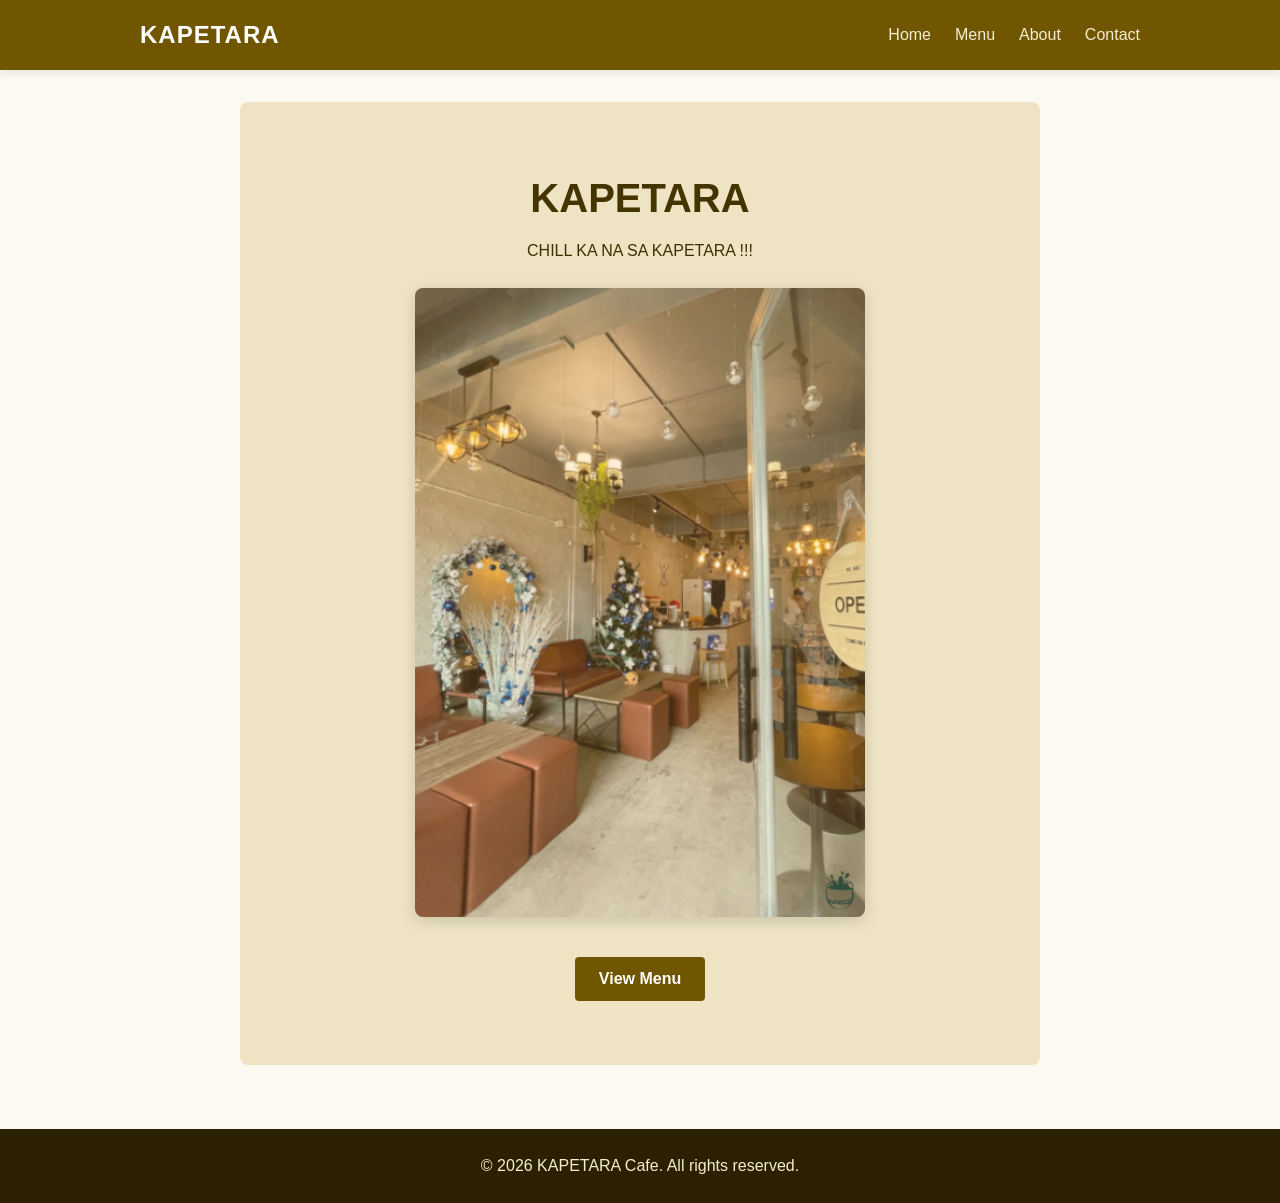
<file: index.html>
<!DOCTYPE html>
<html>
<head>
    <meta charset="UTF-8">
    <meta name="viewport" content="width=device-width, initial-scale=1.0">
    <title>KAPETARA Cafe</title>
    <link rel="stylesheet" href="style.css">
</head>
<body>

    <header>
        <div class="nav-container">
            <div class="logo"><a href="index.html">KAPETARA</a></div>
            <nav>
                <ul>
                    <li><a href="index.html">Home</a></li>
                    <li><a href="menu.html">Menu</a></li>
                    <li><a href="about.html">About</a></li>
                    <li><a href="contact.html">Contact</a></li>
                </ul>
            </nav>
        </div>
    </header>

    <main>
        <section id="home">
            <h1>KAPETARA</h1>
            <p>CHILL KA NA SA KAPETARA !!!</p>
            
            <img src="Screenshot 2026-06-03 123313.png" alt="KAPETARA Cafe Interior" class="hero-image">
            
            <a href="menu.html" class="btn">View Menu</a>
        </section>
    </main>

    <footer>
        <p>&copy; 2026 KAPETARA Cafe. All rights reserved.</p>
    </footer>

</body>
</html>
</file>
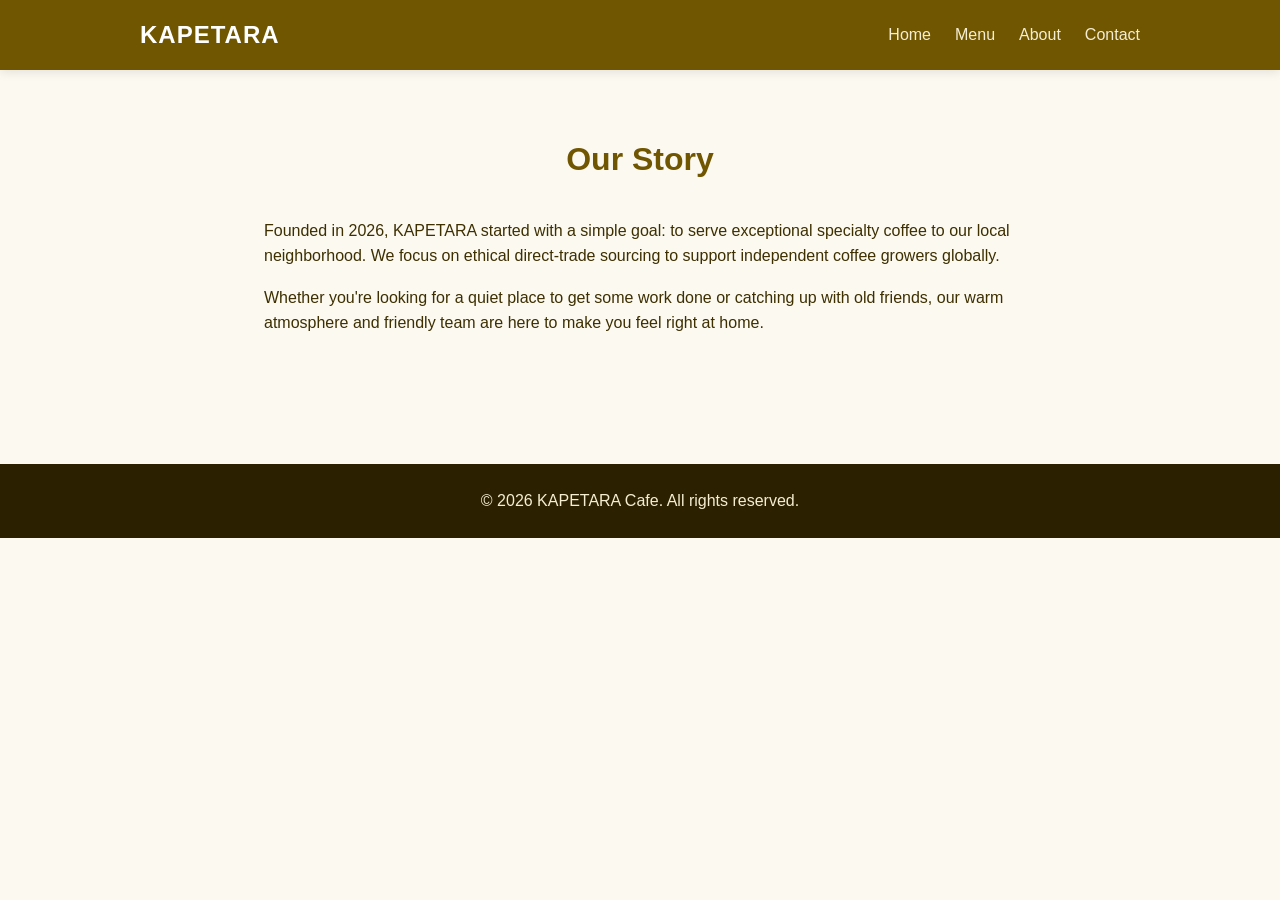
<file: about.html>
<!DOCTYPE html>
<html>
<head>
    <meta charset="UTF-8">
    <meta name="viewport" content="width=device-width, initial-scale=1.0">
    <title>Our Story - KAPETARA Cafe</title>
    <link rel="stylesheet" href="style.css">
</head>
<body>

    <header>
        <div class="nav-container">
            <div class="logo"><a href="index.html">KAPETARA</a></div>
            <nav>
                <ul>
                    <li><a href="index.html">Home</a></li>
                    <li><a href="menu.html">Menu</a></li>
                    <li><a href="about.html">About</a></li>
                    <li><a href="contact.html">Contact</a></li>
                </ul>
            </nav>
        </div>
    </header>

    <main>
        <section id="about">
            <h2>Our Story</h2>
            <p style="margin-bottom: 1rem;">Founded in 2026, KAPETARA started with a simple goal: to serve exceptional specialty coffee to our local neighborhood. We focus on ethical direct-trade sourcing to support independent coffee growers globally.</p>
            <p>Whether you're looking for a quiet place to get some work done or catching up with old friends, our warm atmosphere and friendly team are here to make you feel right at home.</p>
        </section>
    </main>

    <footer>
        <p>&copy; 2026 KAPETARA Cafe. All rights reserved.</p>
    </footer>

</body>
</html>
</file>
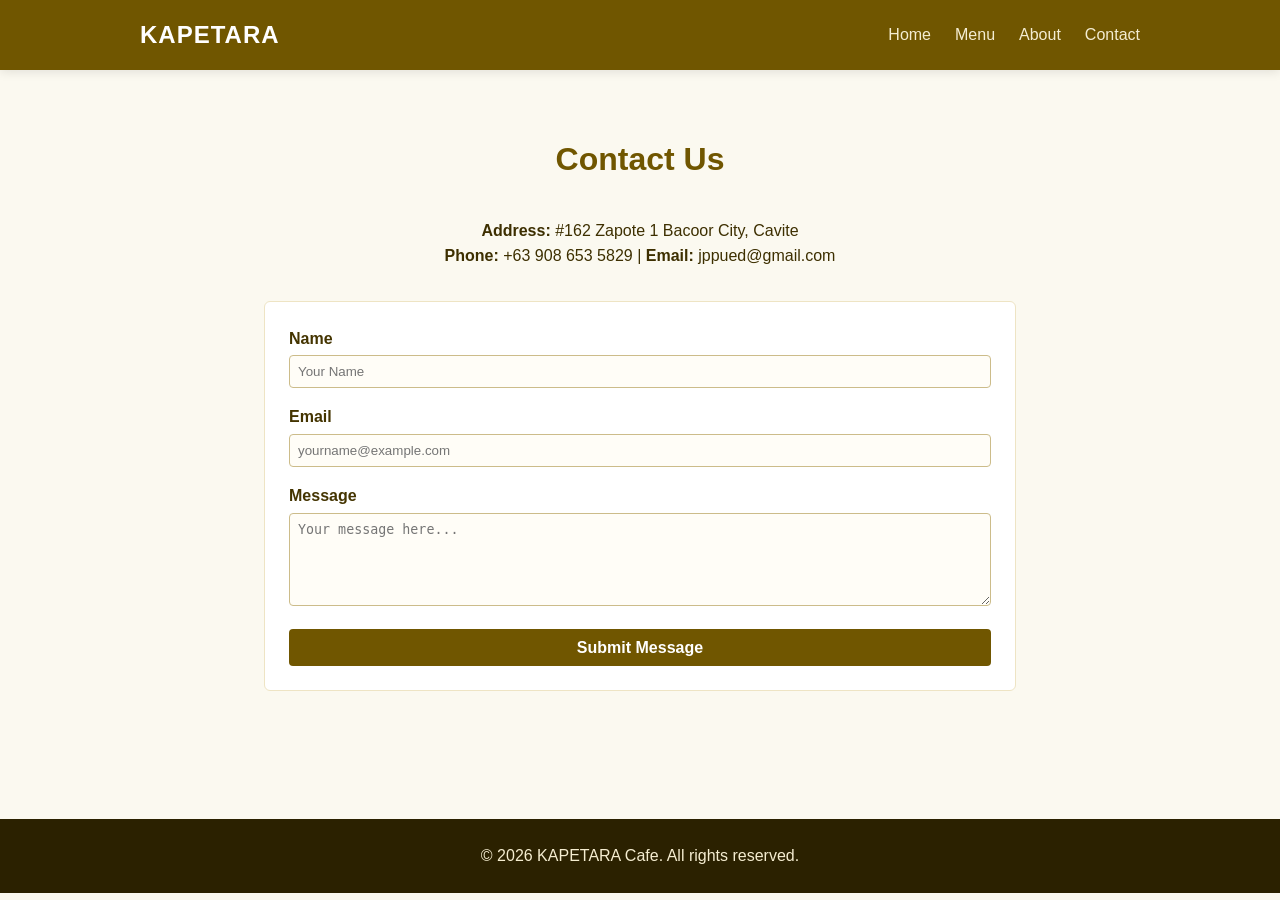
<file: contact.html>
<!DOCTYPE html>
<html>
<head>
    <meta charset="UTF-8">
    <meta name="viewport" content="width=device-width, initial-scale=1.0">
    <title>Contact Us - KAPETARA Cafe</title>
    <link rel="stylesheet" href="style.css">
</head>
<body>

    <header>
        <div class="nav-container">
            <div class="logo"><a href="index.html">KAPETARA</a></div>
            <nav>
                <ul>
                    <li><a href="index.html">Home</a></li>
                    <li><a href="menu.html">Menu</a></li>
                    <li><a href="about.html">About</a></li>
                    <li><a href="contact.html">Contact</a></li>
                </ul>
            </nav>
        </div>
    </header>

    <main>
        <section id="contact">
            <h2>Contact Us</h2>
            <div style="margin-bottom: 2rem; text-align: center;">
                <p><strong>Address:</strong> #162 Zapote 1  Bacoor City, Cavite </p>
                <p><strong>Phone:</strong> +63 908 653 5829 | <strong>Email:</strong> jppued@gmail.com</p>
            </div>

            <form action="#" method="POST" onsubmit="alert('Message sent successfully!'); return false;">
                <div class="form-group">
                    <label for="name">Name</label>
                    <input type="text" id="name" required placeholder="Your Name">
                </div>
                <div class="form-group">
                    <label for="email">Email</label>
                    <input type="email" id="email" required placeholder="yourname@example.com">
                </div>
                <div class="form-group">
                    <label for="message">Message</label>
                    <textarea id="message" rows="5" required placeholder="Your message here..."></textarea>
                </div>
                <button type="submit">Submit Message</button>
            </form>
        </section>
    </main>

    <footer>
        <p>&copy; 2026 KAPETARA Cafe. All rights reserved.</p>
    </footer>

</body>
</html>
</file>
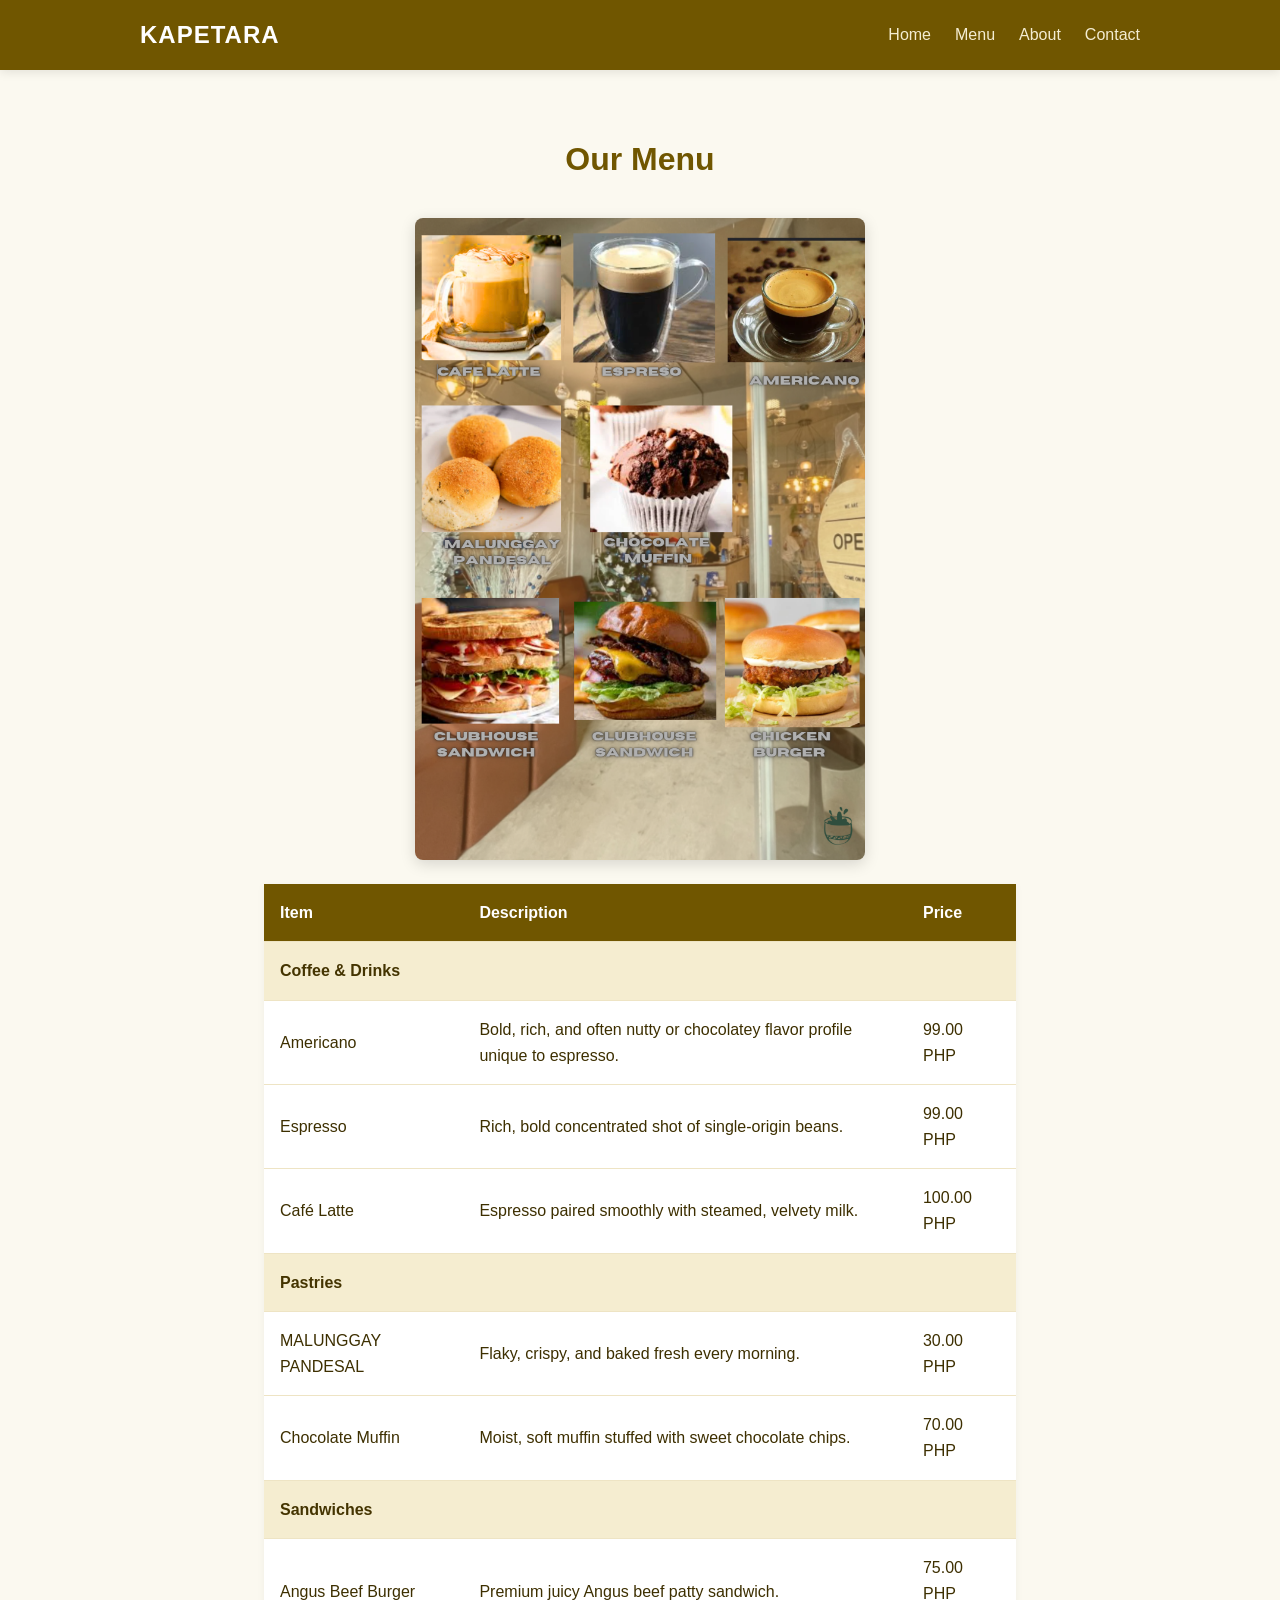
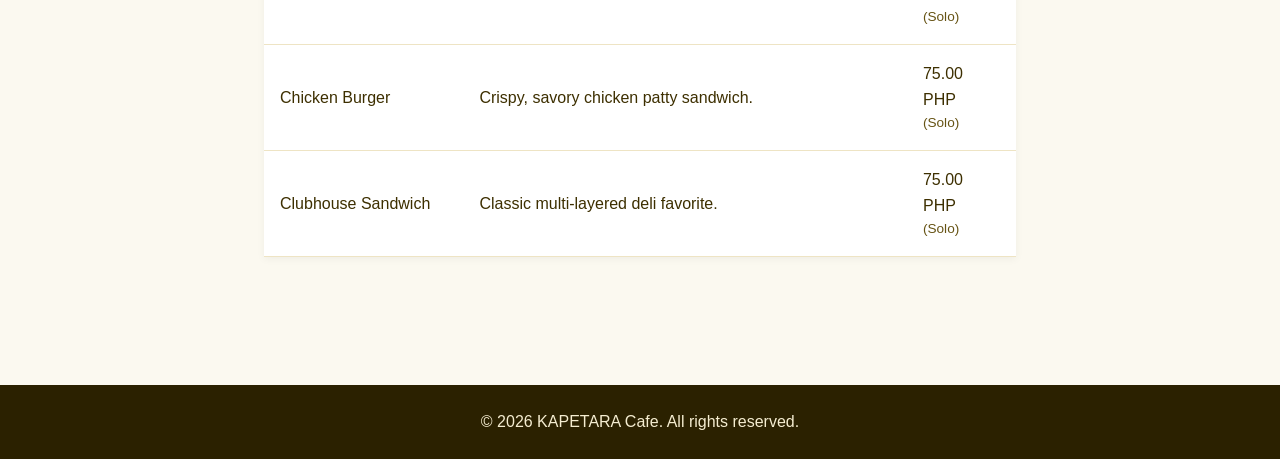
<file: menu.html>
<!DOCTYPE html>
<html>
<head>
    <meta charset="UTF-8">
    <meta name="viewport" content="width=device-width, initial-scale=1.0">
    <title>Our Menu - KAPETARA Cafe</title>
    <link rel="stylesheet" href="style.css">
</head>
<body>

    <header>
        <div class="nav-container">
            <div class="logo"><a href="index.html">KAPETARA</a></div>
            <nav>
                <ul>
                    <li><a href="index.html">Home</a></li>
                    <li><a href="menu.html">Menu</a></li>
                    <li><a href="about.html">About</a></li>
                    <li><a href="contact.html">Contact</a></li>
                </ul>
            </nav>
        </div>
    </header>

    <main>
        <section id="menu">
            <h2>Our Menu</h2>
            
            
             
<img src="Screenshot 2026-06-04 120458.png"alt="KAPETARA Cafe Menu Flyer" class="hero-image">

            <table>
                <thead>
                    <tr>
                        <th>Item</th>
                        <th>Description</th>
                        <th>Price</th>
                    </tr>
                </thead>
                <tbody>
                    <tr class="menu-category">
                        <td colspan="3">Coffee &amp; Drinks</td>
                    </tr>
                    <tr>
                        <td>Americano</td>
                        <td>Bold, rich, and often nutty or chocolatey flavor profile unique to espresso.</td>
                        <td>99.00 PHP</td>
                    </tr>
                    <tr>
                        <td>Espresso</td>
                        <td>Rich, bold concentrated shot of single-origin beans.</td>
                        <td>99.00 PHP</td>
                    </tr>
                    <tr>
                        <td>Café Latte</td>
                        <td>Espresso paired smoothly with steamed, velvety milk.</td>
                        <td>100.00 PHP</td>
                    </tr>
                    
                    <tr class="menu-category">
                        <td colspan="3">Pastries</td>
                    </tr>
                    <tr>
                        <td>MALUNGGAY PANDESAL</td>
                        <td>Flaky, crispy, and baked fresh every morning.</td>
                        <td>30.00 PHP</td>
                    </tr>
                    <tr>
                        <td>Chocolate Muffin</td>
                        <td>Moist, soft muffin stuffed with sweet chocolate chips.</td>
                        <td>70.00 PHP</td>
                    </tr>

                    <tr class="menu-category">
                        <td colspan="3">Sandwiches</td>
                    </tr>
                    <tr>
                        <td>Angus Beef Burger</td>
                        <td>Premium juicy Angus beef patty sandwich.</td>
                        <td>75.00 PHP <span class="price-subtext">(Solo)</span></td>
                    </tr>
                    <tr>
                        <td>Chicken Burger</td>
                        <td>Crispy, savory chicken patty sandwich.</td>
                        <td>75.00 PHP <span class="price-subtext">(Solo)</span></td>
                    </tr>
                    <tr>
                        <td>Clubhouse Sandwich</td>
                        <td>Classic multi-layered deli favorite.</td>
                        <td>75.00 PHP <span class="price-subtext">(Solo)</span></td>
                    </tr>
                </tbody>
            </table>
        </section>
    </main>

    <footer>
        <p>&copy; 2026 KAPETARA Cafe. All rights reserved.</p>
    </footer>

</body>
</html>
</file>
<file: style.css>
* {
    margin: 0;
    padding: 0;
    box-sizing: border-box;
    scroll-behavior: smooth;
}

body {
    font-family: Arial, sans-serif;
    line-height: 1.6;
    color: #3d2f00;  
    background-color: #fbf9f0;  
}

/* 2. Navigation Bar */
header {
    background-color: #705600;  
    position: sticky;
    top: 0;
    padding: 1rem;
    z-index: 1000;
    box-shadow: 0 2px 10px rgba(0,0,0,0.1);
}

.nav-container {
    max-width: 1000px;
    margin: 0 auto;
    display: flex;
    justify-content: space-between;
    align-items: center;
}

.logo a {
    color: #ffffff;
    font-size: 1.5rem;
    font-weight: bold;
    text-decoration: none;
    letter-spacing: 1px;
}

nav ul {
    display: flex;
    list-style: none;
}

nav ul li {
    margin-left: 1.5rem;
}

nav ul li a {
    color: #f4edd2;  
    text-decoration: none;
    transition: color 0.2s ease;
}

nav ul li a:hover {
    color: #ffffff;
}

 
section {
    padding: 4rem 1.5rem;
    max-width: 800px;
    margin: 0 auto;
    scroll-margin-top: 60px; 
}

h2 {
    font-size: 2rem;
    text-align: center;
    margin-bottom: 2rem;
    color: #705600;  
}

.btn {
    display: inline-block;
    background-color: #705600; 
    color: white;
    padding: 0.6rem 1.5rem;
    text-decoration: none;
    border-radius: 4px;
    margin-top: 1rem;
    font-weight: bold;
    transition: background-color 0.2s ease;
}

.btn:hover {
    background-color: #544000; 
}

 
#home {
    text-align: center;
    padding: 4rem 1.5rem;
    background-color: #eee4c4;  
    border-radius: 8px;
    margin-top: 2rem;
}

#home h1 {
    font-size: 2.5rem;
    margin-bottom: 0.5rem;
    color: #443400;
}

 
.hero-image {
    width: 100%;
    max-width: 450px; 
    height: auto;
    border-radius: 8px;
    margin: 1.5rem auto;
    display: block;
    box-shadow: 0 4px 15px rgba(0,0,0,0.15);
}

 
table {
    width: 100%;
    border-collapse: collapse;
    margin-top: 1rem;
    background: #ffffff;
    box-shadow: 0 2px 8px rgba(0,0,0,0.05);
}

th, td {
    padding: 1rem;
    text-align: left;
    border-bottom: 1px solid #eee4c4;
}

th {
    background-color: #705600;  
    color: white;
}

.menu-category {
    font-weight: bold;
    background-color: #f5edd0; 
    color: #443400;
}
 
.price-subtext {
    font-size: 0.85rem;
    color: #665314;
    display: block;
}

 
form {
    background: white;
    padding: 1.5rem;
    border-radius: 6px;
    border: 1px solid #eee4c4;
}

.form-group {
    margin-bottom: 1rem;
}

label {
    display: block;
    margin-bottom: 0.25rem;
    font-weight: bold;
    color: #443400;
}

input, textarea {
    width: 100%;
    padding: 0.5rem;
    border: 1px solid #ccbc8a;
    border-radius: 4px;
    background-color: #fffdf7;
}

input:focus, textarea:focus {
    outline: 2px solid #705600;  
}

button {
    background-color: #705600;
    color: white;
    padding: 0.6rem 1.5rem;
    border: none;
    border-radius: 4px;
    cursor: pointer;
    width: 100%;
    font-weight: bold;
    font-size: 1rem;
    transition: background-color 0.2s ease;
}

button:hover {
    background-color: #544000;
}

 
footer {
    background-color: #2b2100;  
    color: #f5edd0;
    text-align: center;
    padding: 1.5rem;
    margin-top: 4rem;
}
</file>
